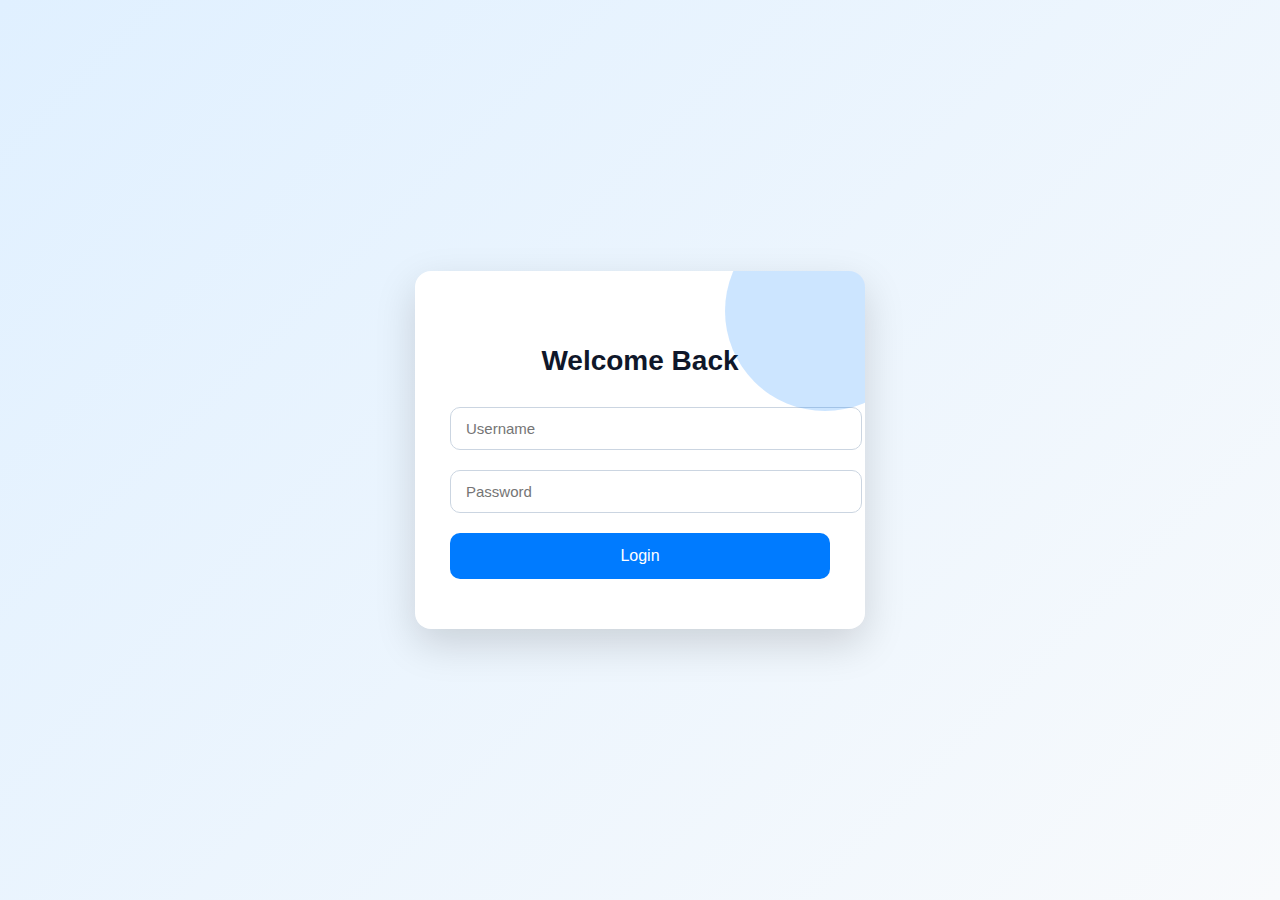
<file: templates/login.html>
<!DOCTYPE html>
<html>
<head>
    <title>Login - DR Detection</title>
    <meta name="viewport" content="width=device-width, initial-scale=1.0">
    <style>
        body {
            margin: 0;
            font-family: "Segoe UI", Arial, sans-serif;
            background: linear-gradient(135deg, #e0f0ff, #f8fafc);
            height: 100vh;
            display: flex;
            justify-content: center;
            align-items: center;
        }

        .login-container {
            background: #ffffff;
            width: 100%;
            max-width: 380px;
            border-radius: 16px;
            padding: 50px 35px;
            box-shadow: 0 15px 40px rgba(0,0,0,0.15);
            position: relative;
            overflow: hidden;
        }

        /* Decorative circle in background */
        .login-container::before {
            content: "";
            position: absolute;
            width: 200px;
            height: 200px;
            background: #007bff33;
            border-radius: 50%;
            top: -60px;
            right: -60px;
        }

        .login-container h2 {
            text-align: center;
            margin-bottom: 30px;
            color: #0f172a;
            font-size: 28px;
        }

        .login-container input {
            width: 100%;
            padding: 12px 15px;
            margin-bottom: 20px;
            border: 1px solid #cbd5e1;
            border-radius: 10px;
            font-size: 15px;
            transition: 0.3s;
        }

        .login-container input:focus {
            outline: none;
            border-color: #007bff;
            box-shadow: 0 0 8px rgba(0,123,255,0.25);
        }

        .login-container button {
            width: 100%;
            padding: 14px;
            background-color: #007bff;
            color: #ffffff;
            border: none;
            border-radius: 10px;
            font-size: 16px;
            cursor: pointer;
            transition: background-color 0.3s, transform 0.2s;
        }

        .login-container button:hover {
            background-color: #0056b3;
            transform: translateY(-2px);
        }

        .footer-note {
            margin-top: 20px;
            text-align: center;
            font-size: 13px;
            color: #475569;
        }

        @media (max-width: 420px) {
            .login-container {
                padding: 35px 25px;
            }
        }
    </style>
</head>
<body>
    <div class="login-container">
        <h2>Welcome Back</h2>
        <form method="post">
            <input type="text" placeholder="Username" required>
            <input type="password" placeholder="Password" required>
            <button type="submit">Login</button>
        </form>
        
    </div>
</body>
</html>
</file>
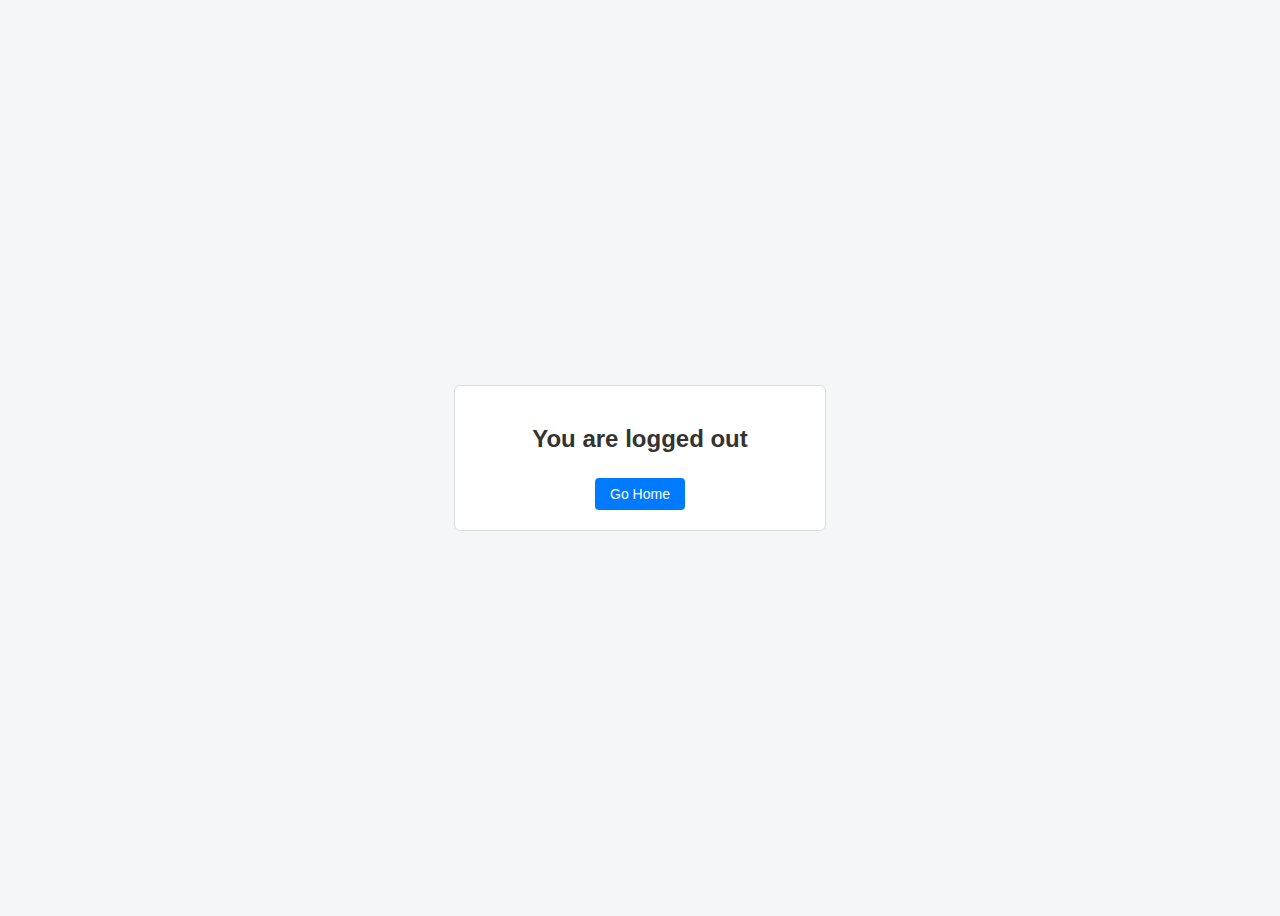
<file: templates/logout.html>
<!-- <!DOCTYPE html>
<html>
<head>
    <title>Logout</title>
    <link rel="stylesheet" type="text/css" href="{{ url_for('static', filename='css/style.css') }}">
</head>
<body>
    <h2>You are logged out</h2>
    <a href="/">Go Home</a>
</body>
</html>
 -->
<!DOCTYPE html>
<html>
<head>
    <title>Logout</title>
    <style>
        body {
            font-family: Arial, sans-serif;
            background-color: #f4f6f8;
            height: 100vh;
            display: flex;
            justify-content: center;
            align-items: center;
        }

        .logout-box {
            background: #ffffff;
            width: 320px;
            padding: 20px 25px;   /* standard padding */
            border-radius: 6px;
            border: 1px solid #ddd;
            text-align: center;
        }

        .logout-box h2 {
            color: #333;
            margin-bottom: 15px;
        }

        .logout-box a {
            display: inline-block;
            margin-top: 10px;
            padding: 8px 15px;
            background-color: #007bff;
            color: white;
            text-decoration: none;
            border-radius: 4px;
            font-size: 14px;
        }

        .logout-box a:hover {
            background-color: #0056b3;
        }
    </style>
</head>

<body>
    <div class="logout-box">
        <h2>You are logged out</h2>
        <a href="/">Go Home</a>
    </div>
</body>
</html>
</file>
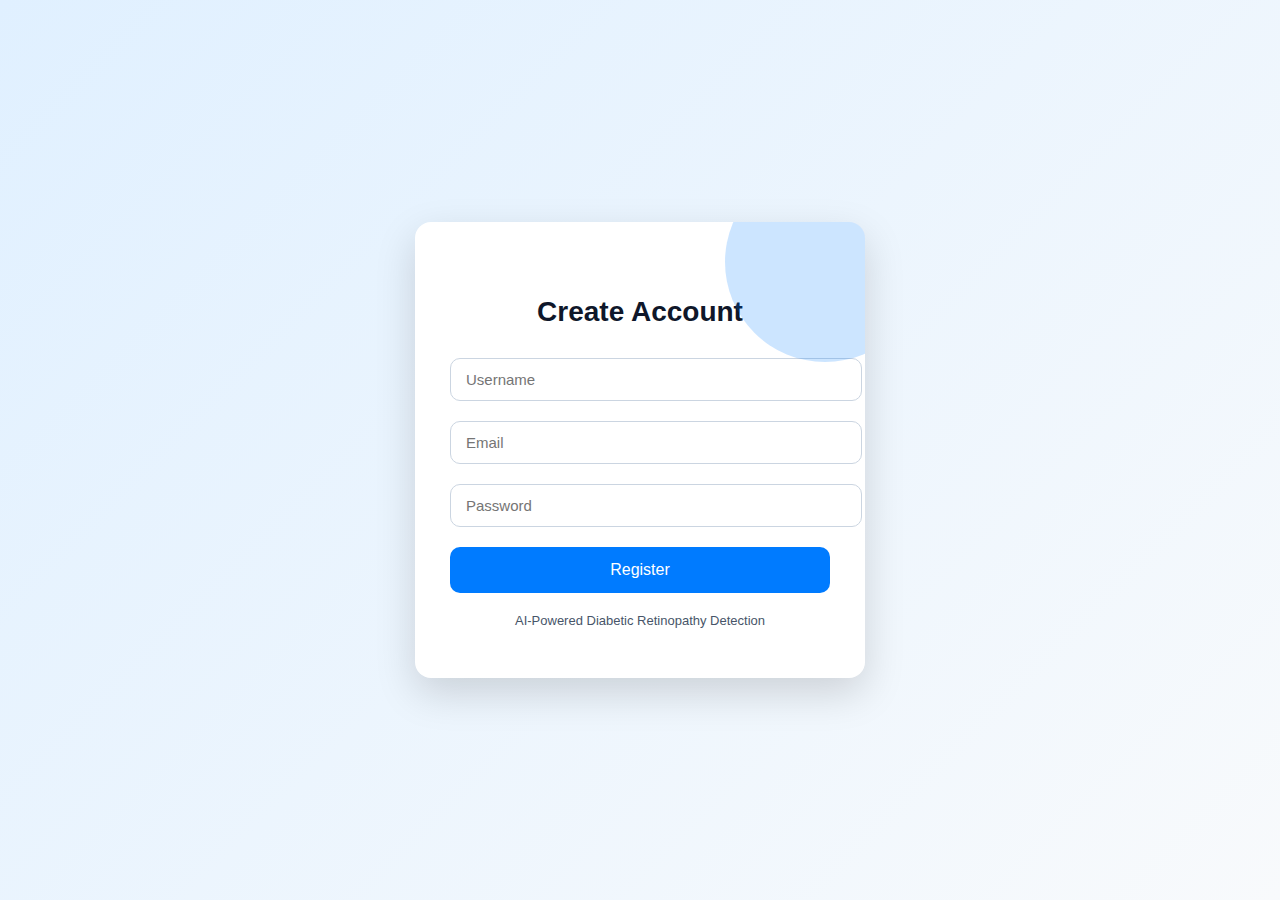
<file: templates/register.html>
<!-- 

<!DOCTYPE html>
<html>
<head>
    <title>Register</title>
    <link rel="stylesheet" type="text/css" href="{{ url_for('static', filename='css/style.css') }}">
</head>
<body>
    <h2>Register</h2>
    <form method="post">

         <form method="post">
        <input type="text" placeholder="Username" required><br><br>
        <input type="email" placeholder="Email" required><br><br>
        <input type="password" placeholder="Password" required><br><br>
        <button type="submit">Register</button>
    </form>
    </form>
</body>
</html>
 -->
<!DOCTYPE html>
<html>
<head>
    <title>Register - DR Detection</title>
    <meta name="viewport" content="width=device-width, initial-scale=1.0">
    <style>
        body {
            margin: 0;
            font-family: "Segoe UI", Arial, sans-serif;
            background: linear-gradient(135deg, #e0f0ff, #f8fafc);
            height: 100vh;
            display: flex;
            justify-content: center;
            align-items: center;
        }

        .register-container {
            background: #ffffff;
            width: 100%;
            max-width: 380px;
            border-radius: 16px;
            padding: 50px 35px;
            box-shadow: 0 15px 40px rgba(0,0,0,0.15);
            position: relative;
            overflow: hidden;
        }

        /* Decorative circle in background */
        .register-container::before {
            content: "";
            position: absolute;
            width: 200px;
            height: 200px;
            background: #007bff33;
            border-radius: 50%;
            top: -60px;
            right: -60px;
        }

        .register-container h2 {
            text-align: center;
            margin-bottom: 30px;
            color: #0f172a;
            font-size: 28px;
        }

        .register-container input {
            width: 100%;
            padding: 12px 15px;
            margin-bottom: 20px;
            border: 1px solid #cbd5e1;
            border-radius: 10px;
            font-size: 15px;
            transition: 0.3s;
        }

        .register-container input:focus {
            outline: none;
            border-color: #007bff;
            box-shadow: 0 0 8px rgba(0,123,255,0.25);
        }

        .register-container button {
            width: 100%;
            padding: 14px;
            background-color: #007bff;
            color: #ffffff;
            border: none;
            border-radius: 10px;
            font-size: 16px;
            cursor: pointer;
            transition: background-color 0.3s, transform 0.2s;
        }

        .register-container button:hover {
            background-color: #0056b3;
            transform: translateY(-2px);
        }

        .footer-note {
            margin-top: 20px;
            text-align: center;
            font-size: 13px;
            color: #475569;
        }

        @media (max-width: 420px) {
            .register-container {
                padding: 35px 25px;
            }
        }
    </style>
</head>
<body>
    <div class="register-container">
        <h2>Create Account</h2>
        <form method="post">
            <input type="text" placeholder="Username" required>
            <input type="email" placeholder="Email" required>
            <input type="password" placeholder="Password" required>
            <button type="submit">Register</button>
        </form>
        <div class="footer-note">
            AI-Powered Diabetic Retinopathy Detection
        </div>
    </div>
</body>
</html>
</file>
